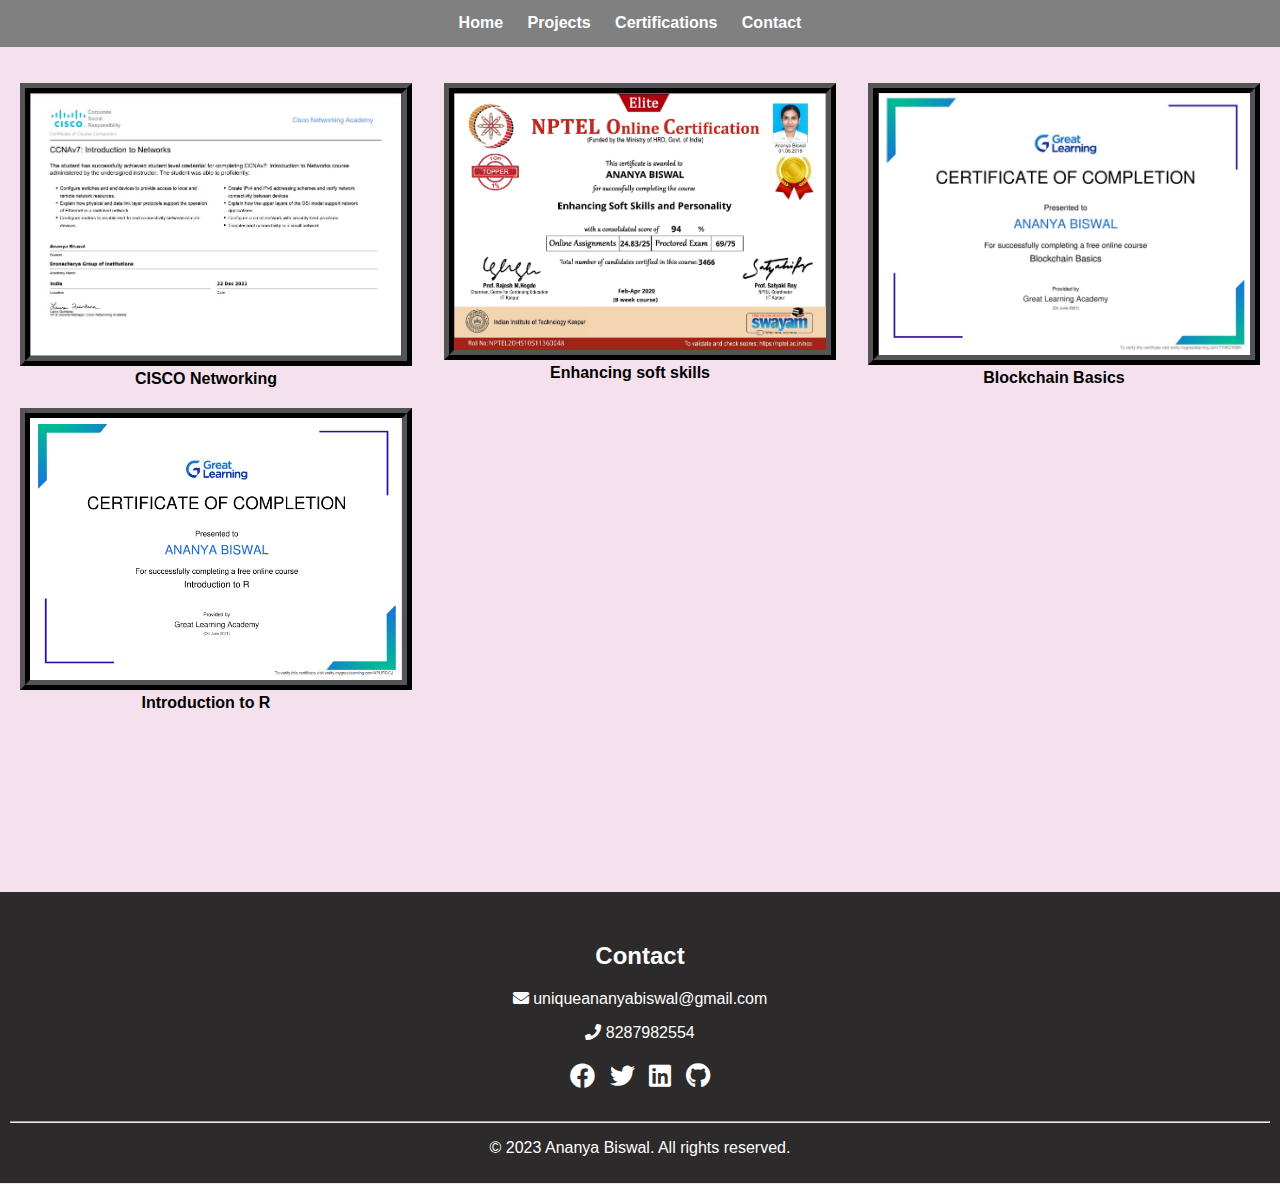
<file: certifications.html>
<!DOCTYPE html>
<html lang="en">

<head>
    <meta charset="UTF-8">
    <meta name="viewport" content="width=device-width, initial-scale=1.0">
    <title>My Portfolio|Certificates</title>
    <link rel="stylesheet" href="css/certifications.css" type="text/css">
    <link rel="stylesheet" href="css/navbar.css" type="text/css">
    <link rel="stylesheet" href="css/footer.css" type="text/css">
    <link rel="stylesheet" href="https://cdnjs.cloudflare.com/ajax/libs/font-awesome/5.15.3/css/all.min.css">
</head>

<body>
    <nav id="navigation-bar">
        <ul>
            <li><a href="index.html">Home</a></li>
            <li><a href="projects.html" target="blank">Projects</a></li>
            <li><a href="certifications.html" target="blank">Certifications</a></li>
            <li><a href="#contact">Contact</a></li>
        </ul>
    </nav>

    <section id="certificates">
        <div class="certificate-group">
            <div class="certificate">
                <img src="certificates/cisconetworking.jpeg" alt="Certificate 1">
                <h2>CISCO Networking</h2>
            </div>
			<div class="certificate">
                <img src="certificates/nptel.jpg" alt="Certificate 3">
                <h2>Enhancing soft skills</h2>
            </div>
            <div class="certificate">
                <img src="certificates/blockchain.jpeg" alt="Certificate 2">
                <h2>Blockchain Basics</h2>
            </div>
            
			<div class="certificate">
                <img src="certificates/rr.jpg" alt="Certificate 4">
                <h2>Introduction to R</h2>
            </div>
        </div>
        <!-- Add more certificate groups as needed -->
    </section>
    

    <section class="blank-div">
    </section>

    <footer>
        <section id="contact">
            <h2>Contact </h2>
            <p><i class="fas fa-envelope"></i> uniqueananyabiswal@gmail.com</p>
            <p><i class="fas fa-phone"></i> 8287982554</p>
            <span><a href="https://www.facebook.com/"><i class="fab fa-facebook"></i></a></span>
            <span><a href="https://twitter.com/"><i class="fab fa-twitter"></i></a></span>
            <span><a href="https://www.linkedin.com/"><i class="fab fa-linkedin"></i></a></span>
            <span><a href="https://github.com/"><i class="fab fa-github"></i></a></span>
        </section>
        <hr>
        <p>&copy; 2023 Ananya Biswal. All rights reserved.</p>
    </footer>
</body>

</html>
</file>
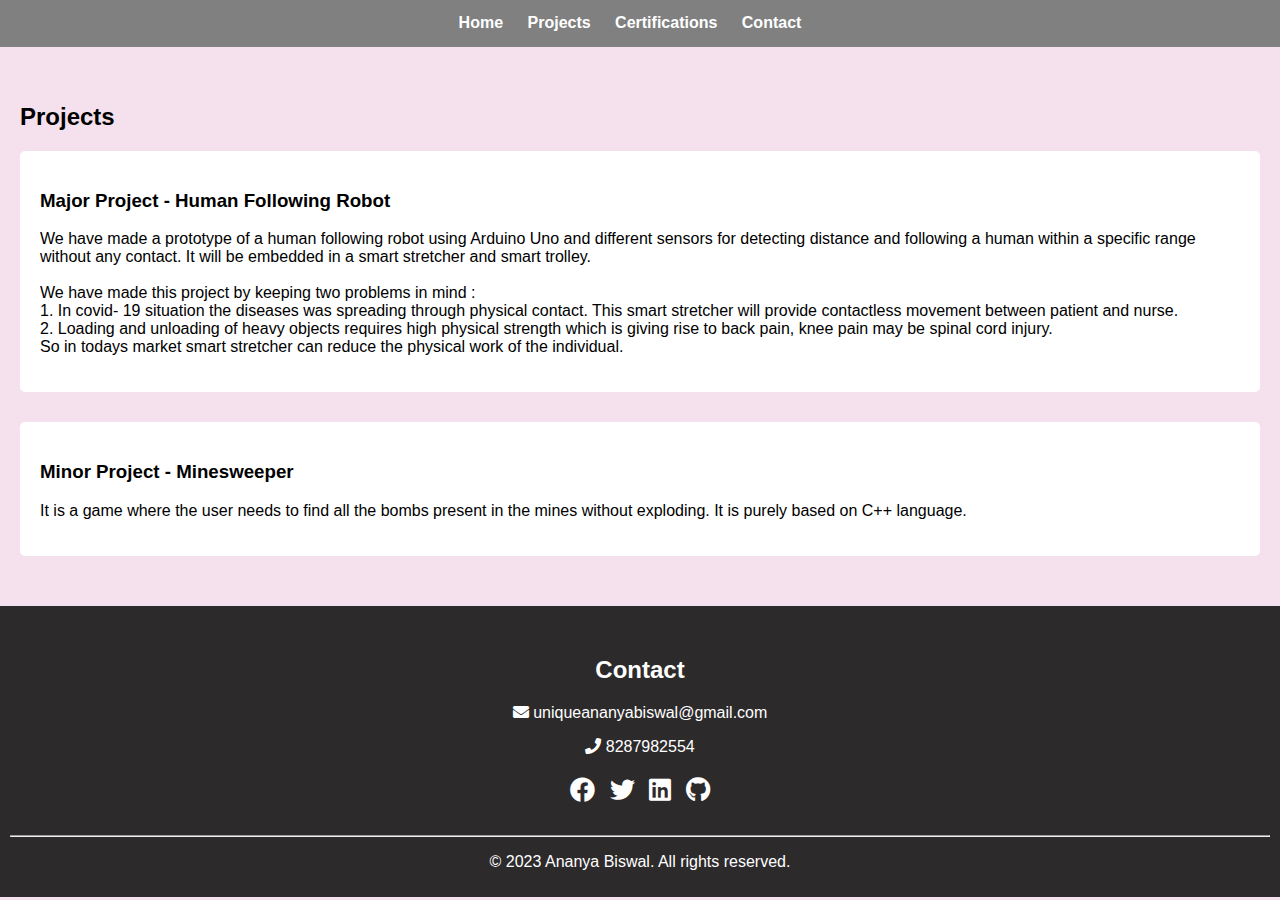
<file: projects.html>
<!DOCTYPE html>
<html lang="en">

<head>
    <meta charset="UTF-8">
    <meta name="viewport" content="width=device-width, initial-scale=1.0">
    <title>My Portfolio|Projects</title>
    <link rel="stylesheet" href="css/projects.css" type="text/css">
    <link rel="stylesheet" href="css/navbar.css" type="text/css">
    <link rel="stylesheet" href="css/footer.css" type="text/css">
    <link rel="stylesheet" href="https://cdnjs.cloudflare.com/ajax/libs/font-awesome/5.15.3/css/all.min.css">
</head>

<body>
    <nav id="navigation-bar">
        <ul>
            <li><a href="index.html">Home</a></li>
            <li><a href="projects.html" target="blank">Projects</a></li>
            <li><a href="certifications.html" target="blank">Certifications</a></li>
            <li><a href="#contact">Contact</a></li>
        </ul>
    </nav>

    <section class="project">
        <h2>Projects</h2>
        <div>
            <h3>Major Project - Human Following Robot</h3>
            <p>We have made a prototype of a human following robot using Arduino Uno and different sensors for detecting
                distance and following a human within a specific range without any contact. It will be embedded in a
                smart stretcher and smart trolley.<br><br>
                We have made this project by keeping two problems in mind : <br>
                1. In covid- 19 situation the diseases was spreading through physical contact. This smart stretcher will
                provide contactless movement between patient and nurse.<br>
                2. Loading and unloading of heavy objects requires high physical strength which is giving rise to back
                pain, knee pain may be spinal cord injury.<br>
                So in todays market smart stretcher can reduce the physical work of the individual.</p>
        </div>
        <div>
            <h3>Minor Project - Minesweeper</h3>
            <p>It is a game where the user needs to find all the bombs present in the mines without exploding. It is
                purely
                based on C++ language.</p>
        </div>
        <!-- Add more projects as needed -->
    </section>



    <footer>
        <section id="contact">
            <h2>Contact </h2>
            <p><i class="fas fa-envelope"></i> uniqueananyabiswal@gmail.com</p>
            <p><i class="fas fa-phone"></i> 8287982554</p>
            <span><a href="https://www.facebook.com/"><i class="fab fa-facebook"></i></a></span>
            <span><a href="https://twitter.com/"><i class="fab fa-twitter"></i></a></span>
            <span><a href="https://www.linkedin.com/"><i class="fab fa-linkedin"></i></a></span>
            <span><a href="https://github.com/"><i class="fab fa-github"></i></a></span>
        </section>
        <hr>
        <p>&copy; 2023 Ananya Biswal. All rights reserved.</p>
    </footer>
</body>

</html>
</file>
<file: css/certifications.css>
body {
    font-family: 'Segoe UI', Tahoma, Geneva, Verdana, sans-serif;
    background-color: #F5E1ED;
    margin: 0;
    padding: 0;
}

section {
    padding: 20px;
}

.certificates {
    padding: 0px;
}

.certificate-group {
    display: flex;
    flex-wrap: wrap; /* Allow items to wrap to the next row */
    justify-content: space-between; /* Distribute items evenly horizontally */
}

.certificate {
    width: 30%;
    margin-bottom: 20px;
    text-align: center;
    margin-right: 20px;
}

.certificate img {
    width: 100%;
    height: auto;
    border: 10px black ridge;
}

.certificate h2 {
    
    font-size: 16px;
    text-align: center;
    margin: 0;
}


.blank-div{
    height: 100px;
}
</file>
<file: css/navbar.css>
#navigation-bar{
    margin-top: -17px;
}

nav ul {
    list-style-type: none;
    text-align: center;
    background-color: grey;
    padding: 15px;
}

nav ul li {
    display: inline;
    margin-right: 20px;
}

nav ul li a {
    text-decoration: none;
    color: #fff;
    font-weight: bold;
    transition: color 0.3s;
}

nav ul li a:hover {
    color: black;
    
}
</file>
<file: css/footer.css>
footer {
    text-align: center;
    background-color: rgba(7, 7, 7, 0.842);
    color: #fff;
    padding: 10px;
}

#contact span a i{
    font-size: 25px;
    margin: 5px;
    color: white;
}
</file>
<file: css/projects.css>
body {
    font-family: 'Segoe UI', Tahoma, Geneva, Verdana, sans-serif;
    background-color: #F5E1ED;
    margin: 0;
    padding: 0;
}

section {
    padding: 20px;
}


.project div {
    padding: 20px;
    margin-bottom: 30px;
    background-color: #fff;
    border-radius: 5px;
}
</file>
